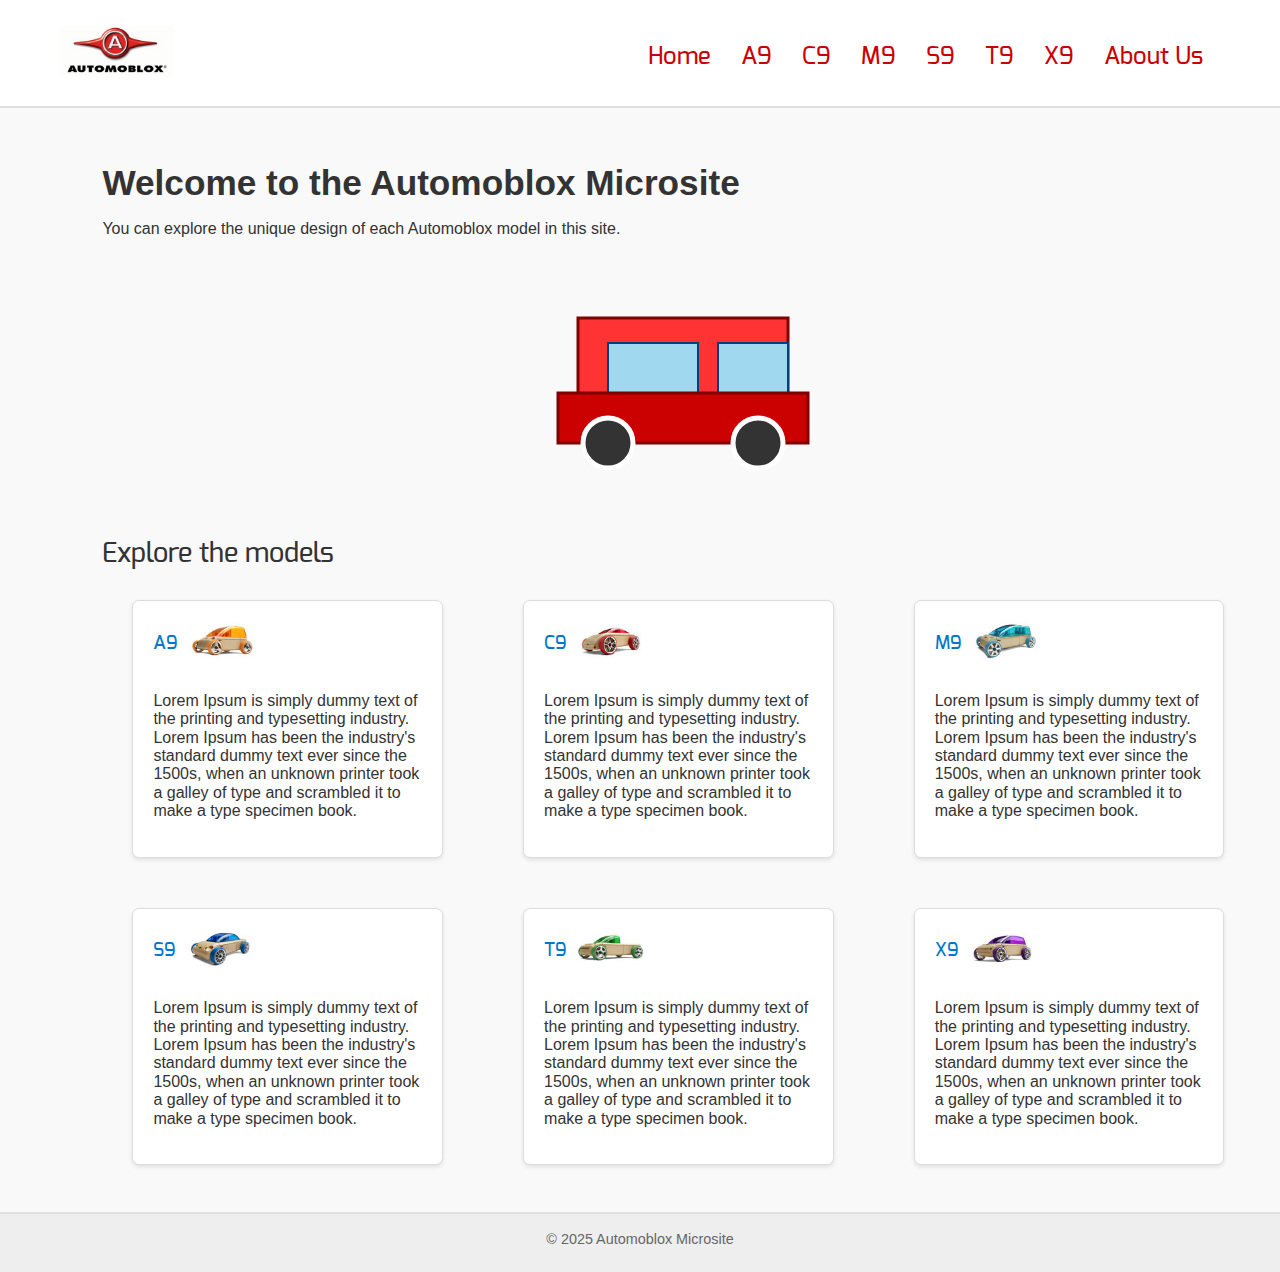
<file: index.html>
<!DOCTYPE html>
<html lang="en">
    <head>
        <meta charset="UTF-8">
        <meta name="viewport" content="width=device-width, initial-scale=1.0">
        <title>Automoblox Microsite - Project 1</title>
        <link href="css/normalize.css" rel="stylesheet" />
        <link href="css/style.css" rel="stylesheet" />
        <link href="https://cdn.jsdelivr.net/npm/bootstrap@5.3.8/dist/css/bootstrap.min.css" rel="stylesheet" integrity="sha384-sRIl4kxILFvY47J16cr9ZwB07vP4J8+LH7qKQnuqkuIAvNWLzeN8tE5YBujZqJLB" crossorigin="anonymous">
    </head>
    <body>
        <header>
            <a href="/"><img src="images/automoblox_logo.jpg" alt="Automoblox Logo"></a>
            <nav>
                <ul>
                    <li>
                        <a href="index.html">Home</a>
                    </li>
                    <li>
                        <a href="cars/a9.html">A9</a>
                    </li>
                    <li>
                        <a href="cars/c9.html">C9</a>
                    </li>
                    <li>
                        <a href="cars/m9.html">M9</a>
                    </li>
                    <li>
                        <a href="cars/s9.html">S9</a>
                    </li>
                    <li>
                        <a href="cars/t9.html">T9</a>
                    </li>
                    <li>
                        <a href="cars/x9.html">X9</a>
                    </li>
                    <li>
                        <a href="about.html">About Us</a>
                    </li>
                </ul>
            </nav>
        </header>
        <main>
            <section>
                <h1>Welcome to the Automoblox Microsite</h1>
                <p>You can explore the unique design of each Automoblox model in this site.</p>
            </section>
            <svg id="car" width="300" height="200" viewBox="0 0 300 150">
                <rect id="car-cabin" x="50" y="5" width="210" height="90" />
                <rect id="car-window" x="190" y="30" width="70" height="70" />
                <rect id="car-window" x="80" y="30" width="90" height="70" />
                <rect id="car-body" x="30" y="80" width="250" height="50" />
                <circle class="wheel" cx="80" cy="130" r="25" />
                <circle class="wheel" cx="230" cy="130" r="25" />
            </svg>
            <section>
                <h3>Explore the models</h3>
                <div class="grid">
                    <section>
                        <a href="cars/a9.html">
                            <div class="model-header">
                                <h4>A9</h4>
                                <img src="images/a9_small.jpg" alt="A9 Model Small Image">
                            </div>
                            <p>Lorem Ipsum is simply dummy text of the printing and typesetting industry. Lorem Ipsum has been the industry's standard dummy text ever since the 1500s, when an unknown printer took a galley of type and scrambled it to make a type specimen book.</p>
                        </a>
                    </section>
                    <section>
                        <a href="cars/c9.html">
                            <div class="model-header">
                                <h4>C9</h4>
                                <img src="images/c9_small.jpg" alt="C9 Model Small Image">
                            </div>
                            <p>Lorem Ipsum is simply dummy text of the printing and typesetting industry. Lorem Ipsum has been the industry's standard dummy text ever since the 1500s, when an unknown printer took a galley of type and scrambled it to make a type specimen book.</p>
                        </a>
                    </section>
                    <section>
                        <a href="cars/m9.html">
                            <div class="model-header">
                                <h4>M9</h4>
                                <img src="images/m9_small.jpg" alt="M9 Model Small Image">
                            </div>
                            <p>Lorem Ipsum is simply dummy text of the printing and typesetting industry. Lorem Ipsum has been the industry's standard dummy text ever since the 1500s, when an unknown printer took a galley of type and scrambled it to make a type specimen book.</p>
                        </a>
                    </section>
                    <section>
                        <a href="cars/s9.html">
                            <div class="model-header">
                                <h4>S9</h4>
                                <img src="images/s9_small.jpg" alt="S9 Model Small Image">
                            </div>
                            <p>Lorem Ipsum is simply dummy text of the printing and typesetting industry. Lorem Ipsum has been the industry's standard dummy text ever since the 1500s, when an unknown printer took a galley of type and scrambled it to make a type specimen book.</p>
                        </a>
                    </section>
                    <section>
                        <a href="cars/t9.html">
                            <div class="model-header">
                                <h4>T9</h4>
                                <img src="images/t9_small.jpg" alt="T9 Model Small Image">
                            </div>
                            <p>Lorem Ipsum is simply dummy text of the printing and typesetting industry. Lorem Ipsum has been the industry's standard dummy text ever since the 1500s, when an unknown printer took a galley of type and scrambled it to make a type specimen book.</p>
                        </a>
                    </section>
                    <section>
                        <a href="cars/x9.html">
                            <div class="model-header">
                                <h4>X9</h4>
                                <img src="images/x9_small.jpg" alt="X9 Model Small Image">
                            </div>
                            <p>Lorem Ipsum is simply dummy text of the printing and typesetting industry. Lorem Ipsum has been the industry's standard dummy text ever since the 1500s, when an unknown printer took a galley of type and scrambled it to make a type specimen book.</p>
                        </a>
                    </section>
                </div><!-- .grid -->
            </section>
        </main>
        <footer>
            <p>&copy; 2025 Automoblox Microsite</p>
        </footer>
        <script src="https://cdn.jsdelivr.net/npm/@popperjs/core@2.11.8/dist/umd/popper.min.js" integrity="sha384-I7E8VVD/ismYTF4hNIPjVp/Zjvgyol6VFvRkX/vR+Vc4jQkC+hVqc2pM8ODewa9r" crossorigin="anonymous"></script>
        <script src="https://cdn.jsdelivr.net/npm/bootstrap@5.3.8/dist/js/bootstrap.min.js" integrity="sha384-G/EV+4j2dNv+tEPo3++6LCgdCROaejBqfUeNjuKAiuXbjrxilcCdDz6ZAVfHWe1Y" crossorigin="anonymous"></script>
    </body>
</html>
</file>
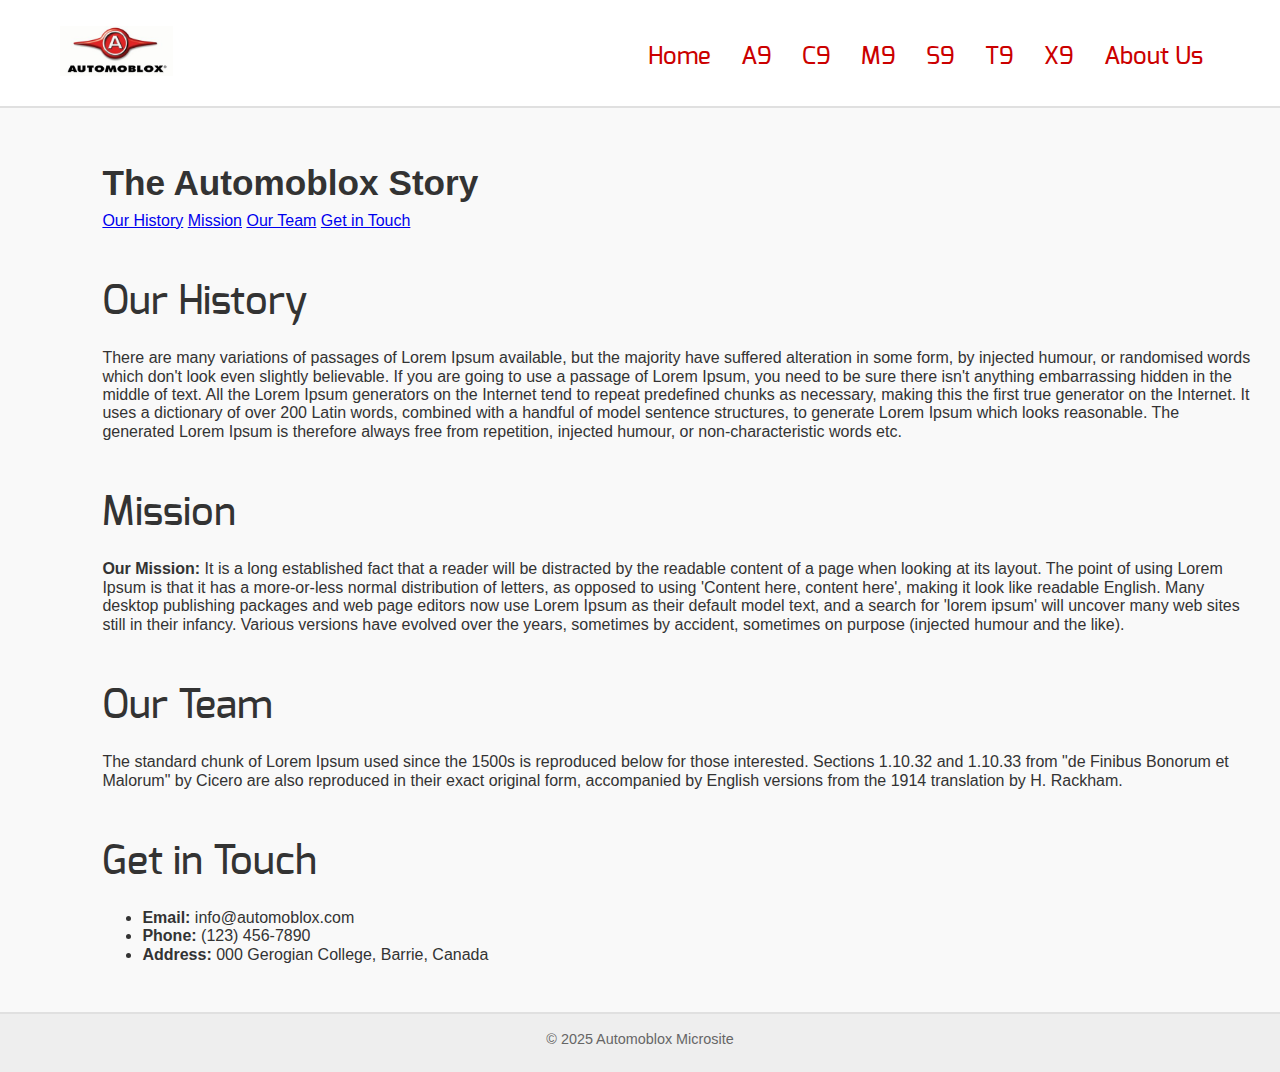
<file: about.html>
<!DOCTYPE html>
<html lang="en">
    <head>
        <meta charset="UTF-8">
        <meta name="viewport" content="width=device-width, initial-scale=1.0">
        <title>About Us - Project 1</title>
        <link href="../css/normalize.css" rel="stylesheet" />
        <link href="../css/style.css" rel="stylesheet" />
        <link href="https://cdn.jsdelivr.net/npm/bootstrap@5.3.8/dist/css/bootstrap.min.css" rel="stylesheet" integrity="sha384-sRIl4kxILFvY47J16cr9ZwB07vP4J8+LH7qKQnuqkuIAvNWLzeN8tE5YBujZqJLB" crossorigin="anonymous">
    </head>
    <body data-bs-spy="scroll" data-bs-target="#scrollspy-nav">
        <header>
            <a href="/"><img src="/images/automoblox_logo.jpg" alt="Automoblox Logo"></a>
            <nav>
                <ul>
                    <li>
                        <a href="index.html">Home</a>
                    </li>
                    <li>
                        <a href="/cars/a9.html">A9</a>
                    </li>
                    <li>
                        <a href="/cars/c9.html">C9</a>
                    </li>
                    <li>
                        <a href="/cars/m9.html">M9</a>
                    </li>
                    <li>
                        <a href="/cars/s9.html">S9</a>
                    </li>
                    <li>
                        <a href="/cars/t9.html">T9</a>
                    </li>
                    <li>
                        <a href="/cars/x9.html">X9</a>
                    </li>
                    <li>
                        <a href="about.html">About Us</a>
                    </li>
                </ul>
            </nav>
        </header>
        <main class="container">
            <h1>The Automoblox Story</h1>
            <div class="row">
                <nav id="scrollspy-nav" class="col-3">
                    <a href="#history">Our History</a>
                    <a href="#mission">Mission</a>
                    <a href="#team">Our Team</a>
                    <a href="#contact">Get in Touch</a>
                </nav>
            </div>
            <div class="col-9">
                <section id="history">
                    <h2>Our History</h2>
                    <p>There are many variations of passages of Lorem Ipsum available, but the majority have suffered alteration in some form, by injected humour, or randomised words which don't look even slightly believable. If you are going to use a passage of Lorem Ipsum, you need to be sure there isn't anything embarrassing hidden in the middle of text. All the Lorem Ipsum generators on the Internet tend to repeat predefined chunks as necessary, making this the first true generator on the Internet. It uses a dictionary of over 200 Latin words, combined with a handful of model sentence structures, to generate Lorem Ipsum which looks reasonable. The generated Lorem Ipsum is therefore always free from repetition, injected humour, or non-characteristic words etc.</p>
                </section>
                <section id="mission">
                    <h2>Mission</h2>
                    <p><strong>Our Mission:</strong> It is a long established fact that a reader will be distracted by the readable content of a page when looking at its layout. The point of using Lorem Ipsum is that it has a more-or-less normal distribution of letters, as opposed to using 'Content here, content here', making it look like readable English. Many desktop publishing packages and web page editors now use Lorem Ipsum as their default model text, and a search for 'lorem ipsum' will uncover many web sites still in their infancy. Various versions have evolved over the years, sometimes by accident, sometimes on purpose (injected humour and the like).</p>
                </section>
                <section id="team">
                    <h2>Our Team</h2>
                    <p>The standard chunk of Lorem Ipsum used since the 1500s is reproduced below for those interested. Sections 1.10.32 and 1.10.33 from "de Finibus Bonorum et Malorum" by Cicero are also reproduced in their exact original form, accompanied by English versions from the 1914 translation by H. Rackham.</p>
                </section>
                <section id="contact">
                    <h2>Get in Touch</h2>
                    <ul class="contact-info">
                        <li><strong>Email:</strong> info@automoblox.com</li>
                        <li><strong>Phone:</strong> (123) 456-7890</li>
                        <li><strong>Address:</strong> 000 Gerogian College, Barrie, Canada</li>
                    </ul>
                </section>
            </div>
        </main>
        <footer>
            <p>&copy; 2025 Automoblox Microsite</p>
        </footer>
        <script src="https://cdn.jsdelivr.net/npm/@popperjs/core@2.11.8/dist/umd/popper.min.js" integrity="sha384-I7E8VVD/ismYTF4hNIPjVp/Zjvgyol6VFvRkX/vR+Vc4jQkC+hVqc2pM8ODewa9r" crossorigin="anonymous"></script>
        <script src="https://cdn.jsdelivr.net/npm/bootstrap@5.3.8/dist/js/bootstrap.min.js" integrity="sha384-G/EV+4j2dNv+tEPo3++6LCgdCROaejBqfUeNjuKAiuXbjrxilcCdDz6ZAVfHWe1Y" crossorigin="anonymous"></script>
    </body>
</html>
</file>
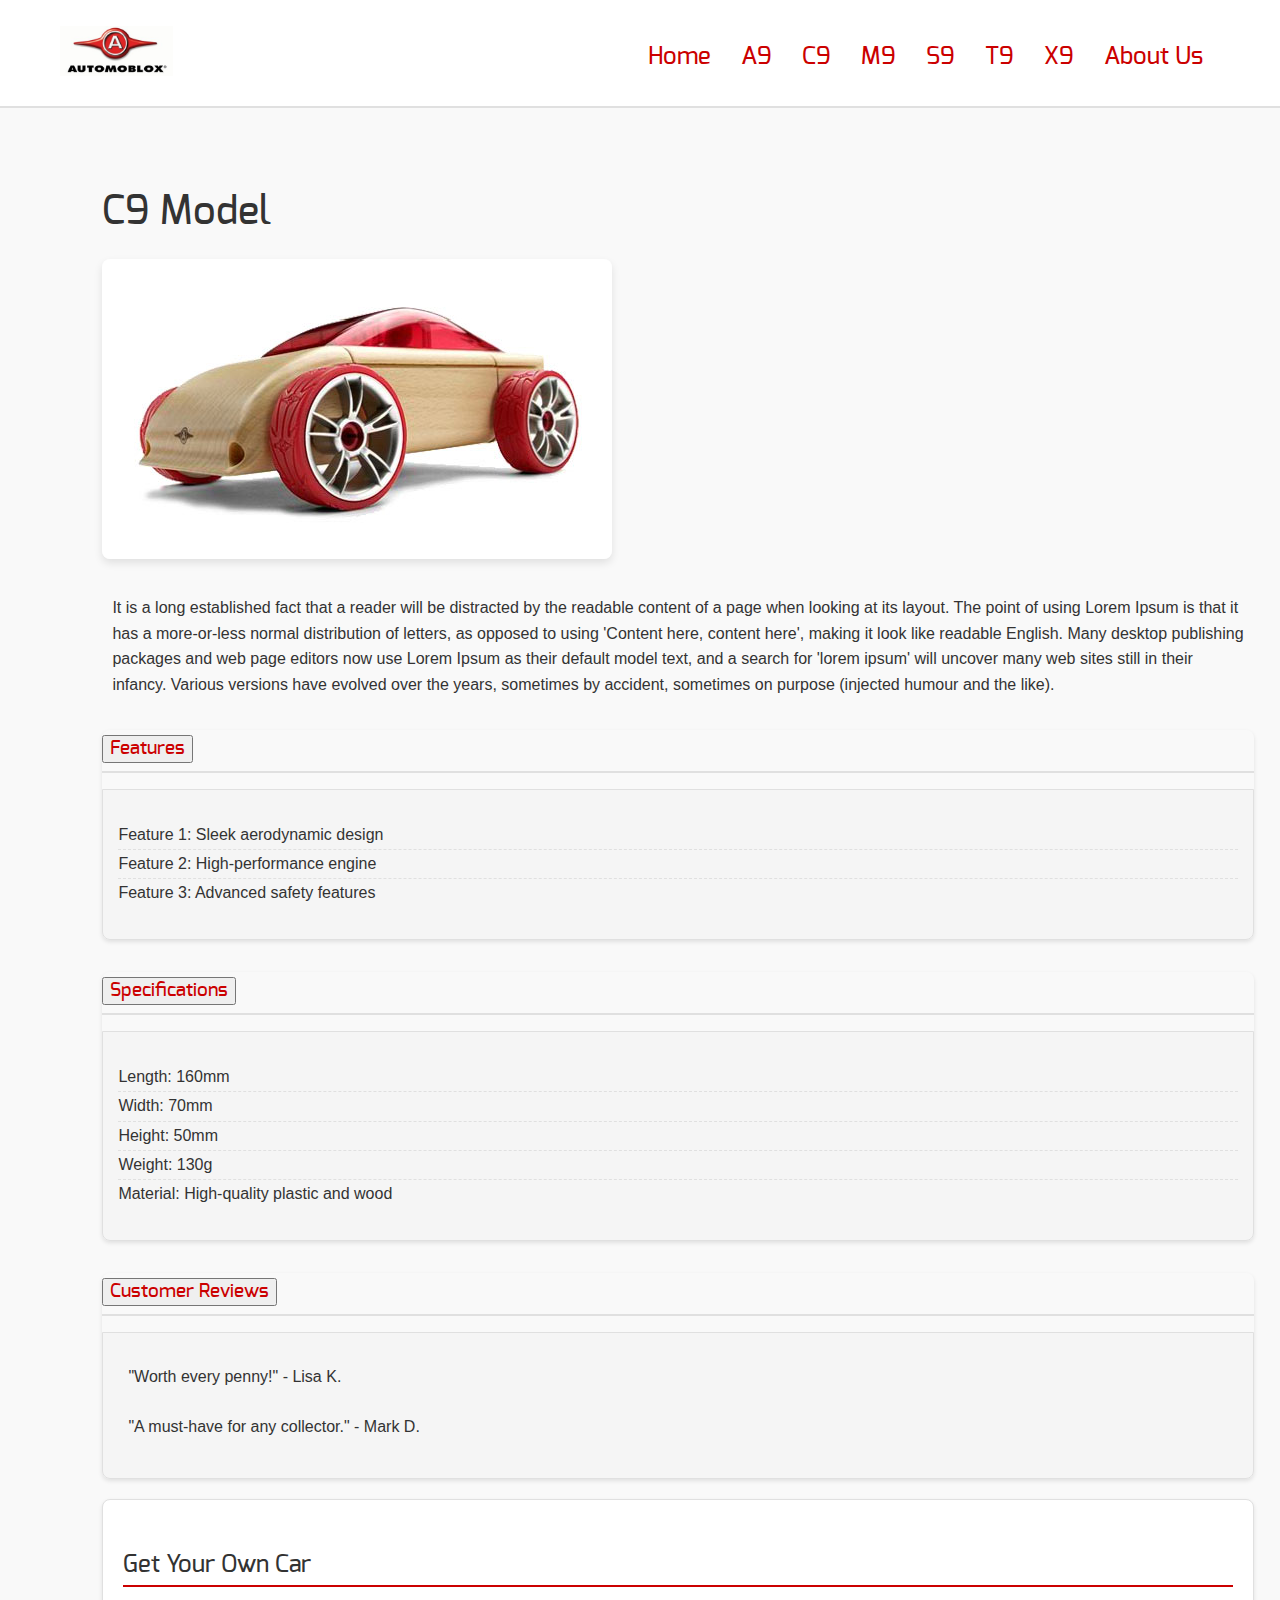
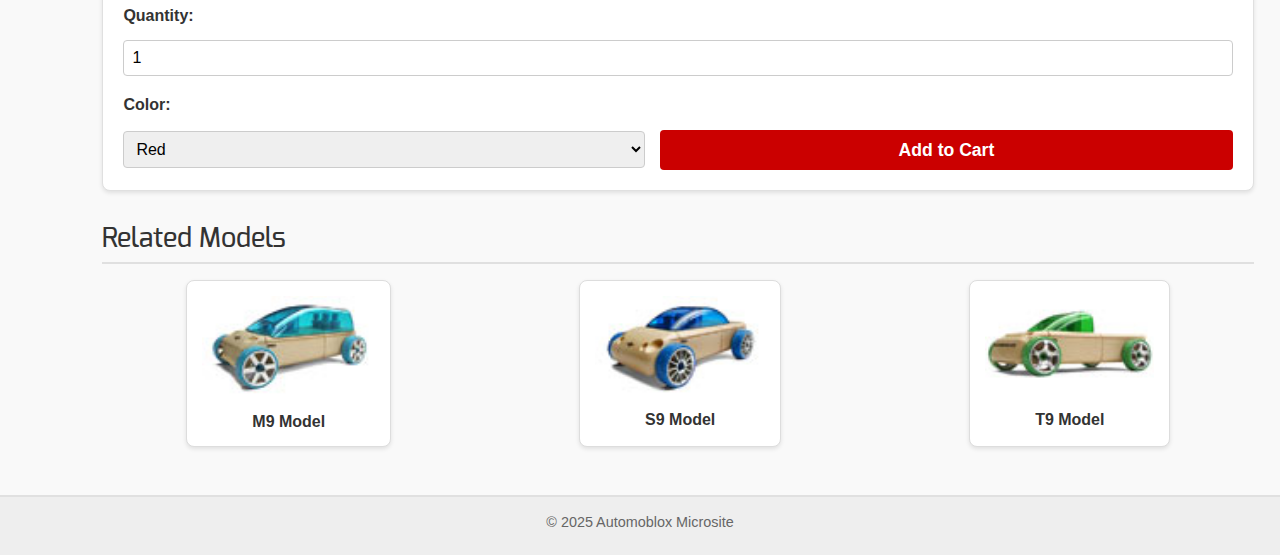
<file: cars/c9.html>
<!DOCTYPE html>
<html lang="en">
<head>
    <meta charset="UTF-8">
    <meta name="viewport" content="width=device-width, initial-scale=1.0">
    <title>Automoblox Microsite - Project 1</title>
    <link href="../css/normalize.css" rel="stylesheet" />
    <link href="../css/style.css" rel="stylesheet" />
    <link href="https://cdn.jsdelivr.net/npm/bootstrap@5.3.8/dist/css/bootstrap.min.css" rel="stylesheet" integrity="sha384-sRIl4kxILFvY47J16cr9ZwB07vP4J8+LH7qKQnuqkuIAvNWLzeN8tE5YBujZqJLB" crossorigin="anonymous">
</head>
<body>
    <header>
        <a href="/"><img src="/images/automoblox_logo.jpg" alt="Automoblox Logo"></a>
        <nav>
            <ul>
                <li>
                    <a href="../index.html">Home</a>
                </li>
                <li>
                    <a href="/cars/a9.html">A9</a>
                </li>
                <li>
                    <a href="/cars/c9.html">C9</a>
                </li>
                <li>
                    <a href="/cars/m9.html">M9</a>
                </li>
                <li>
                    <a href="/cars/s9.html">S9</a>
                </li>
                <li>
                    <a href="/cars/t9.html">T9</a>
                </li>
                <li>
                    <a href="/cars/x9.html">X9</a>
                </li>
                <li>
                    <a href="../about.html">About Us</a>
                </li>
            </ul>
        </nav>
    </header>
    <main class="container">
        <article class="row">
            <h2>C9 Model</h2>
            <section class="col-lg-7 col-md-12">
                <img src="../images/c9_large.jpg" alt="C9 Model Large Image">
                <p>It is a long established fact that a reader will be distracted by the readable content of a page when looking at its layout. The point of using Lorem Ipsum is that it has a more-or-less normal distribution of letters, as opposed to using 'Content here, content here', making it look like readable English. Many desktop publishing packages and web page editors now use Lorem Ipsum as their default model text, and a search for 'lorem ipsum' will uncover many web sites still in their infancy. Various versions have evolved over the years, sometimes by accident, sometimes on purpose (injected humour and the like).</p>
            </section>
            <div class="accordion col-lg-5 col-md-12" id="accordion">
                <section class="accordion-item">
                    <h3 class="accordion-header">
                        <button class="accordion-button" type="button" data-bs-toggle="collapse" data-bs-target="#collapse1">
                            Features
                        </button>
                    </h3>
                    <div id="collapse1" class="accordion-collapse collapse" data-bs-parent="#accordion">
                        <ul>
                            <li>Feature 1: Sleek aerodynamic design</li>
                            <li>Feature 2: High-performance engine</li>
                            <li>Feature 3: Advanced safety features</li>
                        </ul>
                    </div>
                </section>
                <section class="accordion-item">
                    <h3 class="accordion-header">
                        <button class="accordion-button" type="button" data-bs-toggle="collapse" data-bs-target="#collapse2">
                            Specifications
                        </button>
                    </h3>
                    <div id="collapse2" class="accordion-collapse collapse" data-bs-parent="#accordion">
                        <ul>
                            <li>Length: 160mm</li>
                            <li>Width: 70mm</li>
                            <li>Height: 50mm</li>
                            <li>Weight: 130g</li>
                            <li>Material: High-quality plastic and wood</li>
                        </ul>
                    </div>
                </section>
                <section class="accordion-item">
                    <h3 class="accordion-header">
                        <button class="accordion-button" type="button" data-bs-toggle="collapse" data-bs-target="#collapse3">
                            Customer Reviews
                        </button>
                    </h3>
                    <div id="collapse3" class="accordion-collapse collapse" data-bs-parent="#accordion">
                        <p>"Worth every penny!" - Lisa K.</p>
                        <p>"A must-have for any collector." - Mark D.</p>
                    </div>
                </section>
                <section id="form">
                    <h4>Get Your Own Car</h4>
                    <form>
                        <label for="quantity">Quantity:</label>
                        <input type="number" id="quantity" name="quantity" min="1" max="10" value="1">
                        <label for="color">Color:</label>
                        <select id="color" name="color">
                            <option value="red">Red</option>
                            <option value="blue">Blue</option>
                            <option value="green">Green</option>
                        </select>
                        <button type="submit">Add to Cart</button>
                    </form>
                </section>
            </div>
            <section class="col-12">
                <h3>Related Models</h3>
                <ul>
                    <li><a href="m9.html"><img src="../images/m9_small.jpg" alt="M9 Model Small Image">M9 Model</a></li>
                    <li><a href="s9.html"><img src="../images/s9_small.jpg" alt="S9 Model Small Image">S9 Model</a></li>
                    <li><a href="t9.html"><img src="../images/t9_small.jpg" alt="T9 Model Small Image">T9 Model</a></li>
                </ul>
            </section>
        </article>
    </main>
    <footer>
        <p>&copy; 2025 Automoblox Microsite</p>
    </footer>
    <script src="https://cdn.jsdelivr.net/npm/@popperjs/core@2.11.8/dist/umd/popper.min.js" integrity="sha384-I7E8VVD/ismYTF4hNIPjVp/Zjvgyol6VFvRkX/vR+Vc4jQkC+hVqc2pM8ODewa9r" crossorigin="anonymous"></script>
    <script src="https://cdn.jsdelivr.net/npm/bootstrap@5.3.8/dist/js/bootstrap.min.js" integrity="sha384-G/EV+4j2dNv+tEPo3++6LCgdCROaejBqfUeNjuKAiuXbjrxilcCdDz6ZAVfHWe1Y" crossorigin="anonymous"></script>
</body>
</html>
</file>
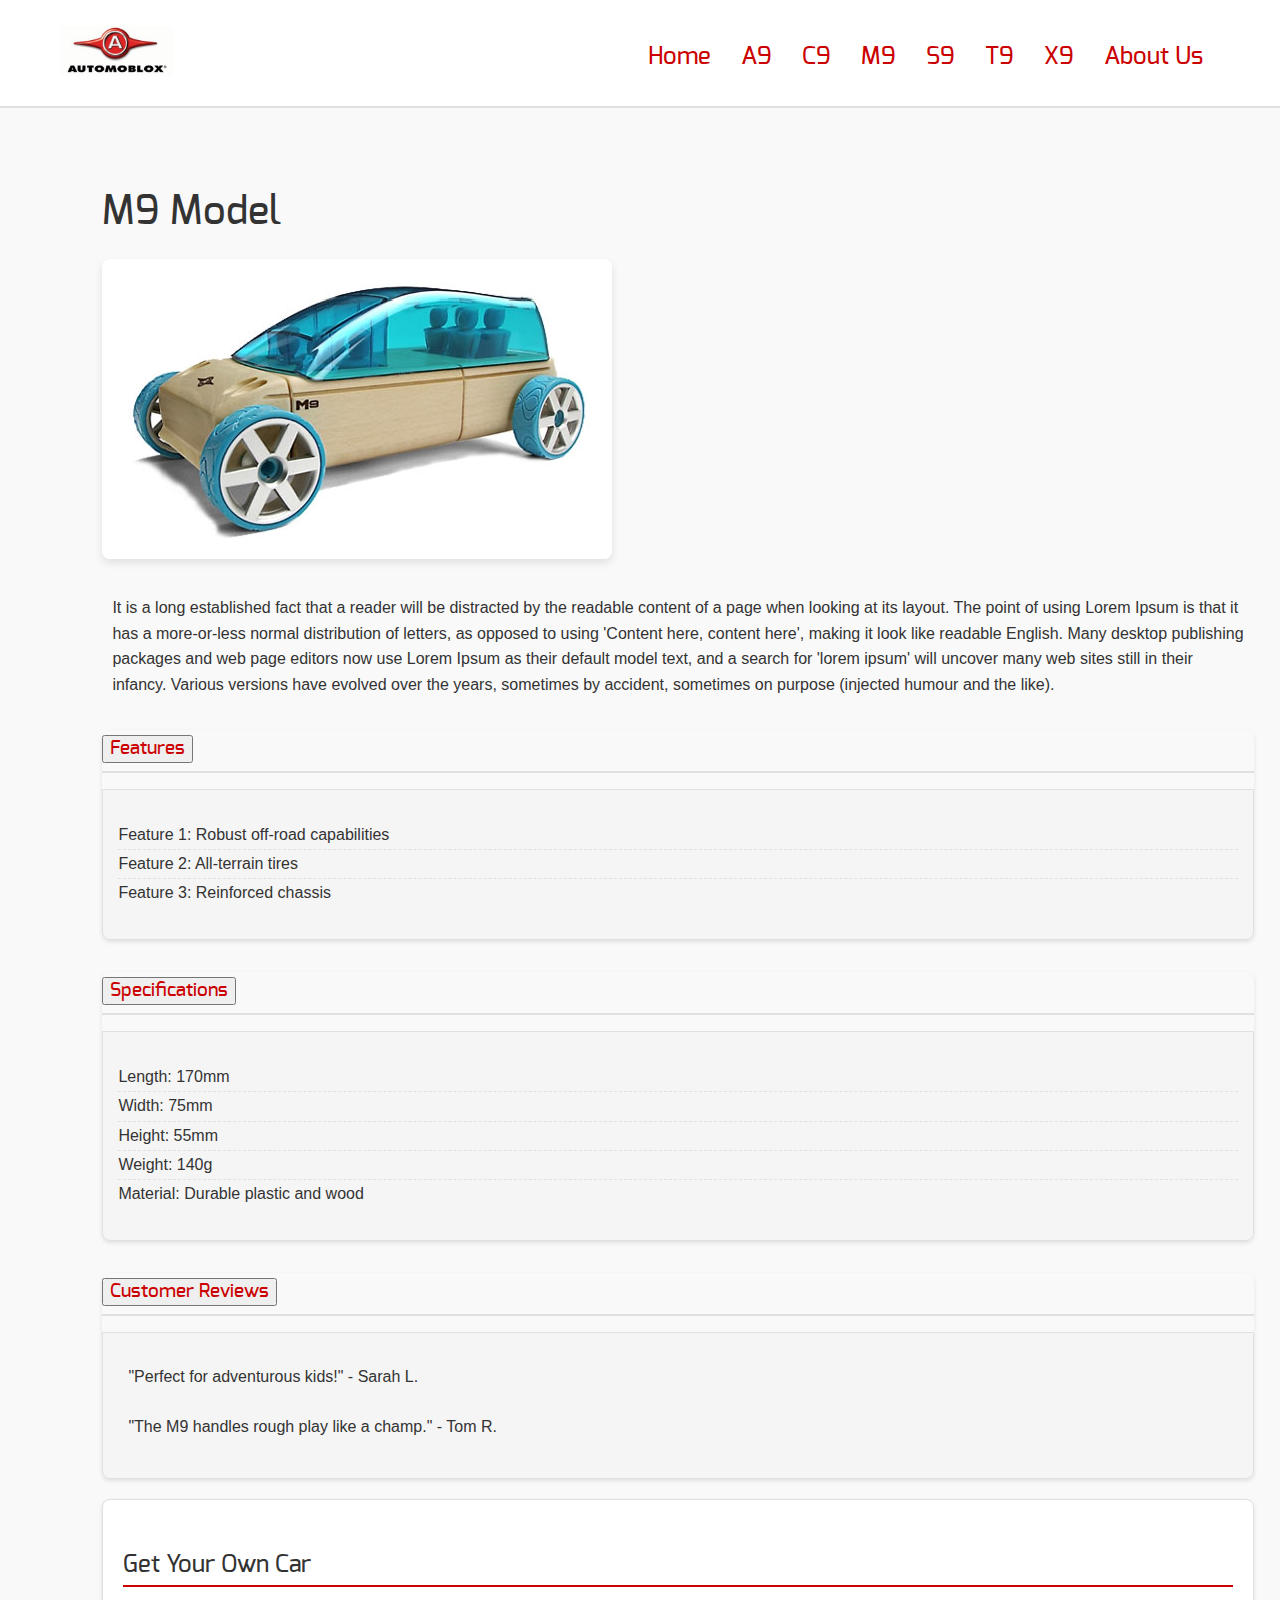
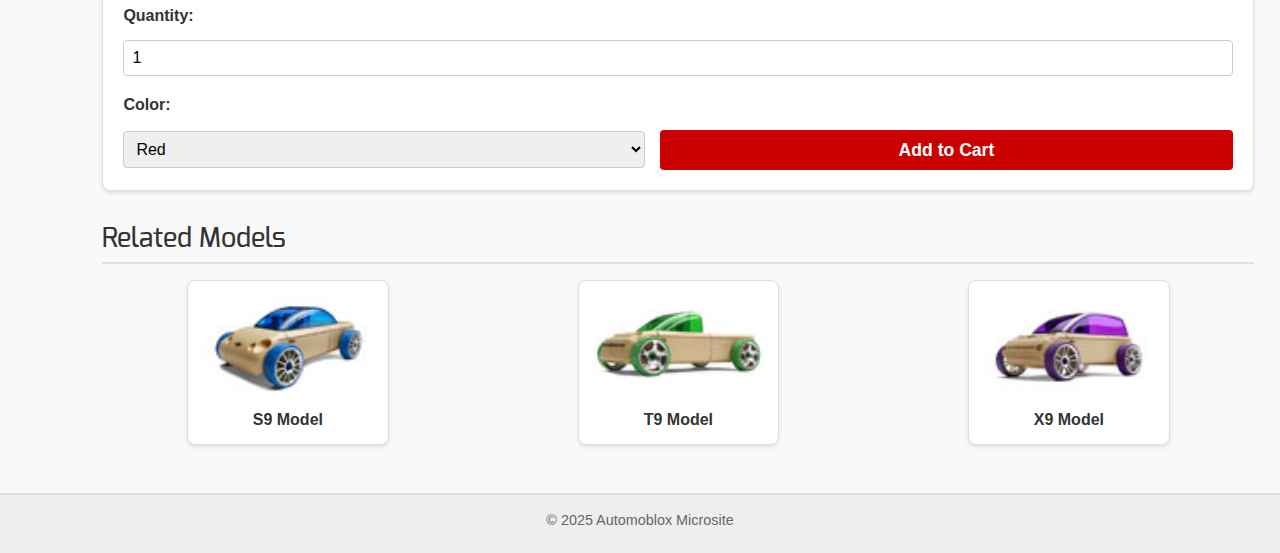
<file: cars/m9.html>
<!DOCTYPE html>
<html lang="en">
<head>
    <meta charset="UTF-8">
    <meta name="viewport" content="width=device-width, initial-scale=1.0">
    <title>Automoblox Microsite - Project 1</title>
    <link href="../css/normalize.css" rel="stylesheet" />
    <link href="../css/style.css" rel="stylesheet" />
    <link href="https://cdn.jsdelivr.net/npm/bootstrap@5.3.8/dist/css/bootstrap.min.css" rel="stylesheet" integrity="sha384-sRIl4kxILFvY47J16cr9ZwB07vP4J8+LH7qKQnuqkuIAvNWLzeN8tE5YBujZqJLB" crossorigin="anonymous">
</head>
<body>
    <header>
        <a href="/"><img src="/images/automoblox_logo.jpg" alt="Automoblox Logo"></a>
        <nav>
            <ul>
                <li>
                    <a href="../index.html">Home</a>
                </li>
                <li>
                    <a href="/cars/a9.html">A9</a>
                </li>
                <li>
                    <a href="/cars/c9.html">C9</a>
                </li>
                <li>
                    <a href="/cars/m9.html">M9</a>
                </li>
                <li>
                    <a href="/cars/s9.html">S9</a>
                </li>
                <li>
                    <a href="/cars/t9.html">T9</a>
                </li>
                <li>
                    <a href="/cars/x9.html">X9</a>
                </li>
                <li>
                    <a href="../about.html">About Us</a>
                </li>
            </ul>
        </nav>
    </header>
    <main class="container">
        <article class="row">
            <h2>M9 Model</h2>
            <section class="col-lg-7 col-md-12">
                <img src="../images/m9_large.jpg" alt="M9 Model Large Image">
                <p>It is a long established fact that a reader will be distracted by the readable content of a page when looking at its layout. The point of using Lorem Ipsum is that it has a more-or-less normal distribution of letters, as opposed to using 'Content here, content here', making it look like readable English. Many desktop publishing packages and web page editors now use Lorem Ipsum as their default model text, and a search for 'lorem ipsum' will uncover many web sites still in their infancy. Various versions have evolved over the years, sometimes by accident, sometimes on purpose (injected humour and the like).</p>
            </section>
            <div class="accordion col-lg-5 col-md-12" id="accordion">
                <section class="accordion-item">
                    <h3 class="accordion-header">
                        <button class="accordion-button" type="button" data-bs-toggle="collapse" data-bs-target="#collapse1">
                            Features
                        </button>
                    </h3>
                    <div id="collapse1" class="accordion-collapse collapse" data-bs-parent="#accordion">
                        <ul>
                            <li>Feature 1: Robust off-road capabilities</li>
                            <li>Feature 2: All-terrain tires</li>
                            <li>Feature 3: Reinforced chassis</li>
                        </ul>
                    </div>
                </section>
                <section class="accordion-item">
                    <h3 class="accordion-header">
                        <button class="accordion-button" type="button" data-bs-toggle="collapse" data-bs-target="#collapse2">
                            Specifications
                        </button>
                    </h3>
                    <div id="collapse2" class="accordion-collapse collapse" data-bs-parent="#accordion">
                        <ul>
                            <li>Length: 170mm</li>
                            <li>Width: 75mm</li>
                            <li>Height: 55mm</li>
                            <li>Weight: 140g</li>
                            <li>Material: Durable plastic and wood</li>
                        </ul>
                    </div>
                </section>
                <section class="accordion-item">
                    <h3 class="accordion-header">
                        <button class="accordion-button" type="button" data-bs-toggle="collapse" data-bs-target="#collapse3">
                            Customer Reviews
                        </button>
                    </h3>
                    <div id="collapse3" class="accordion-collapse collapse" data-bs-parent="#accordion">
                        <p>"Perfect for adventurous kids!" - Sarah L.</p>
                        <p>"The M9 handles rough play like a champ." - Tom R.</p>
                    </div>
                </section>
                <section id="form">
                    <h4>Get Your Own Car</h4>
                    <form>
                        <label for="quantity">Quantity:</label>
                        <input type="number" id="quantity" name="quantity" min="1" max="10" value="1">
                        <label for="color">Color:</label>
                        <select id="color" name="color">
                            <option value="red">Red</option>
                            <option value="blue">Blue</option>
                            <option value="green">Green</option>
                        </select>
                        <button type="submit">Add to Cart</button>
                    </form>
                </section>
            </div>
            <section class="col-12">
                <h3>Related Models</h3>
                <ul>
                    <li><a href="s9.html"><img src="../images/s9_small.jpg" alt="S9 Model Small Image">S9 Model</a></li>
                    <li><a href="t9.html"><img src="../images/t9_small.jpg" alt="T9 Model Small Image">T9 Model</a></li>
                    <li><a href="x9.html"><img src="../images/x9_small.jpg" alt="X9 Model Small Image">X9 Model</a></li>
                </ul>
            </section>
        </article>
    </main>
    <footer>
        <p>&copy; 2025 Automoblox Microsite</p>
    </footer>
    <script src="https://cdn.jsdelivr.net/npm/@popperjs/core@2.11.8/dist/umd/popper.min.js" integrity="sha384-I7E8VVD/ismYTF4hNIPjVp/Zjvgyol6VFvRkX/vR+Vc4jQkC+hVqc2pM8ODewa9r" crossorigin="anonymous"></script>
    <script src="https://cdn.jsdelivr.net/npm/bootstrap@5.3.8/dist/js/bootstrap.min.js" integrity="sha384-G/EV+4j2dNv+tEPo3++6LCgdCROaejBqfUeNjuKAiuXbjrxilcCdDz6ZAVfHWe1Y" crossorigin="anonymous"></script>
</body>
</html>
</file>
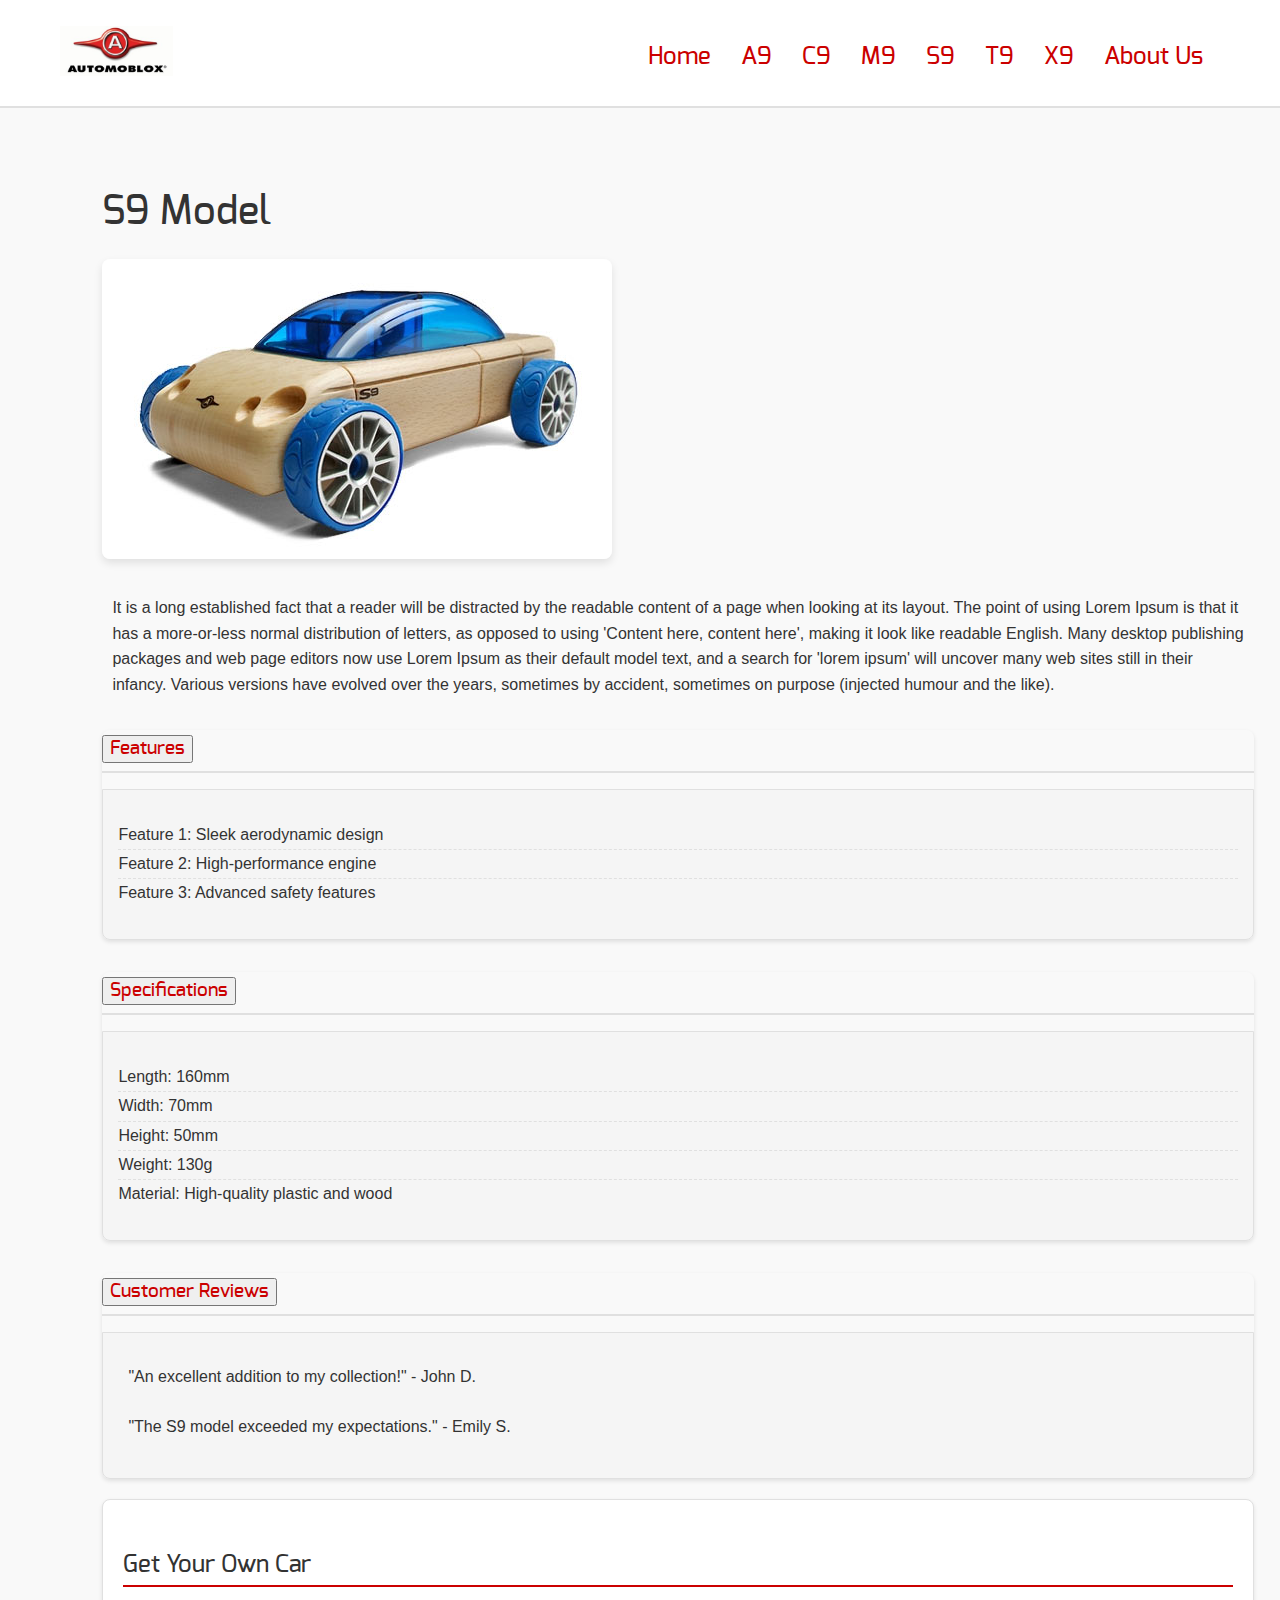
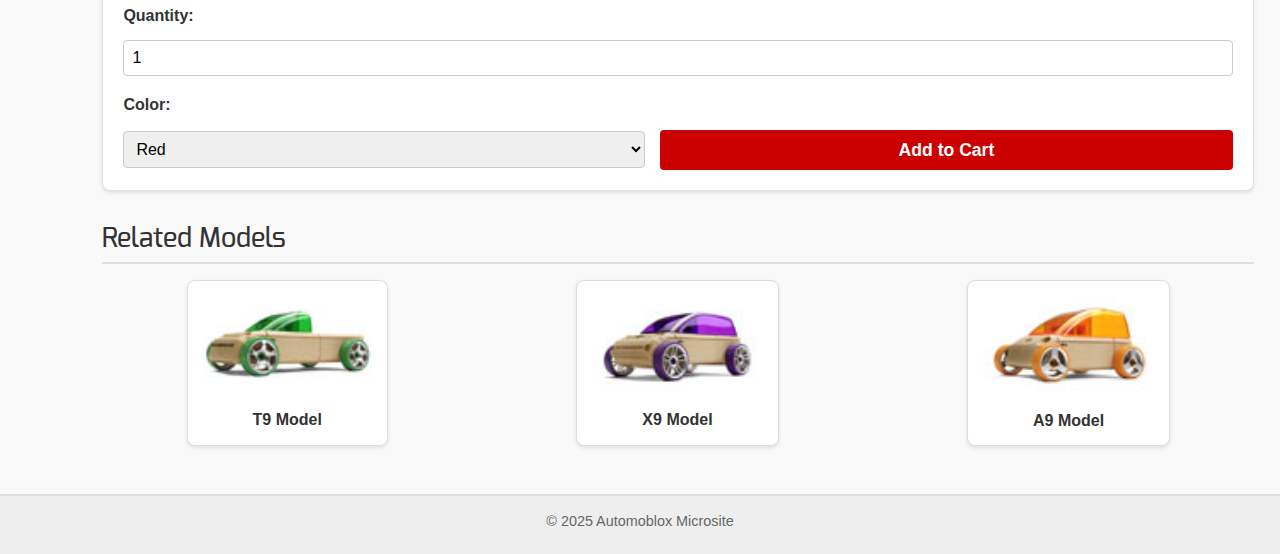
<file: cars/s9.html>
<!DOCTYPE html>
<html lang="en">
<head>
    <meta charset="UTF-8">
    <meta name="viewport" content="width=device-width, initial-scale=1.0">
    <title>Automoblox Microsite - Project 1</title>
    <link href="../css/normalize.css" rel="stylesheet" />
    <link href="../css/style.css" rel="stylesheet" />
    <link href="https://cdn.jsdelivr.net/npm/bootstrap@5.3.8/dist/css/bootstrap.min.css" rel="stylesheet" integrity="sha384-sRIl4kxILFvY47J16cr9ZwB07vP4J8+LH7qKQnuqkuIAvNWLzeN8tE5YBujZqJLB" crossorigin="anonymous">
</head>
<body>
    <header>
        <a href="/"><img src="/images/automoblox_logo.jpg" alt="Automoblox Logo"></a>
        <nav>
            <ul>
                <li>
                    <a href="../index.html">Home</a>
                </li>
                <li>
                    <a href="/cars/a9.html">A9</a>
                </li>
                <li>
                    <a href="/cars/c9.html">C9</a>
                </li>
                <li>
                    <a href="/cars/m9.html">M9</a>
                </li>
                <li>
                    <a href="/cars/s9.html">S9</a>
                </li>
                <li>
                    <a href="/cars/t9.html">T9</a>
                </li>
                <li>
                    <a href="/cars/x9.html">X9</a>
                </li>
                <li>
                    <a href="../about.html">About Us</a>
                </li>
            </ul>
        </nav>
    </header>
    <main class="container">
        <article class="row">
            <h2>S9 Model</h2>
            <section class="col-lg-7 col-md-12">
                <img src="../images/s9_large.jpg" alt="S9 Model Large Image">
                <p>It is a long established fact that a reader will be distracted by the readable content of a page when looking at its layout. The point of using Lorem Ipsum is that it has a more-or-less normal distribution of letters, as opposed to using 'Content here, content here', making it look like readable English. Many desktop publishing packages and web page editors now use Lorem Ipsum as their default model text, and a search for 'lorem ipsum' will uncover many web sites still in their infancy. Various versions have evolved over the years, sometimes by accident, sometimes on purpose (injected humour and the like).</p>
            </section>
            <div class="accordion col-lg-5 col-md-12" id="accordion">
                <section class="accordion-item">
                    <h3 class="accordion-header">
                        <button class="accordion-button" type="button" data-bs-toggle="collapse" data-bs-target="#collapse1">
                            Features
                        </button>
                    </h3>
                    <div id="collapse1" class="accordion-collapse collapse" data-bs-parent="#accordion">
                        <ul>
                            <li>Feature 1: Sleek aerodynamic design</li>
                            <li>Feature 2: High-performance engine</li>
                            <li>Feature 3: Advanced safety features</li>
                        </ul>
                    </div>
                </section>
                <section class="accordion-item">
                    <h3 class="accordion-header">
                        <button class="accordion-button" type="button" data-bs-toggle="collapse" data-bs-target="#collapse2">
                            Specifications
                        </button>
                    </h3>
                    <div id="collapse2" class="accordion-collapse collapse" data-bs-parent="#accordion">
                        <ul>
                            <li>Length: 160mm</li>
                            <li>Width: 70mm</li>
                            <li>Height: 50mm</li>
                            <li>Weight: 130g</li>
                            <li>Material: High-quality plastic and wood</li>
                        </ul>
                    </div>
                </section>
                <section class="accordion-item">
                    <h3 class="accordion-header">
                        <button class="accordion-button" type="button" data-bs-toggle="collapse" data-bs-target="#collapse3">
                            Customer Reviews
                        </button>
                    </h3>
                    <div id="collapse3" class="accordion-collapse collapse" data-bs-parent="#accordion">
                        <p>"An excellent addition to my collection!" - John D.</p>
                        <p>"The S9 model exceeded my expectations." - Emily S.</p>
                    </div>
                </section>
                <section id="form">
                    <h4>Get Your Own Car</h4>
                    <form>
                        <label for="quantity">Quantity:</label>
                        <input type="number" id="quantity" name="quantity" min="1" max="10" value="1">
                        <label for="color">Color:</label>
                        <select id="color" name="color">
                            <option value="red">Red</option>
                            <option value="blue">Blue</option>
                            <option value="green">Green</option>
                        </select>
                        <button type="submit">Add to Cart</button>
                    </form>
                </section>
            </div>
            <section class="col-12">
                <h3>Related Models</h3>
                <ul>
                    <li><a href="t9.html"><img src="../images/t9_small.jpg" alt="T9 Model Small Image">T9 Model</a></li>
                    <li><a href="x9.html"><img src="../images/x9_small.jpg" alt="X9 Model Small Image">X9 Model</a></li>
                    <li><a href="a9.html"><img src="../images/a9_small.jpg" alt="A9 Model Small Image">A9 Model</a></li>
                </ul>
            </section>
        </article>
    </main>
    <footer>
        <p>&copy; 2025 Automoblox Microsite</p>
    </footer>
    <script src="https://cdn.jsdelivr.net/npm/@popperjs/core@2.11.8/dist/umd/popper.min.js" integrity="sha384-I7E8VVD/ismYTF4hNIPjVp/Zjvgyol6VFvRkX/vR+Vc4jQkC+hVqc2pM8ODewa9r" crossorigin="anonymous"></script>
    <script src="https://cdn.jsdelivr.net/npm/bootstrap@5.3.8/dist/js/bootstrap.min.js" integrity="sha384-G/EV+4j2dNv+tEPo3++6LCgdCROaejBqfUeNjuKAiuXbjrxilcCdDz6ZAVfHWe1Y" crossorigin="anonymous"></script>
</body>
</html>
</file>
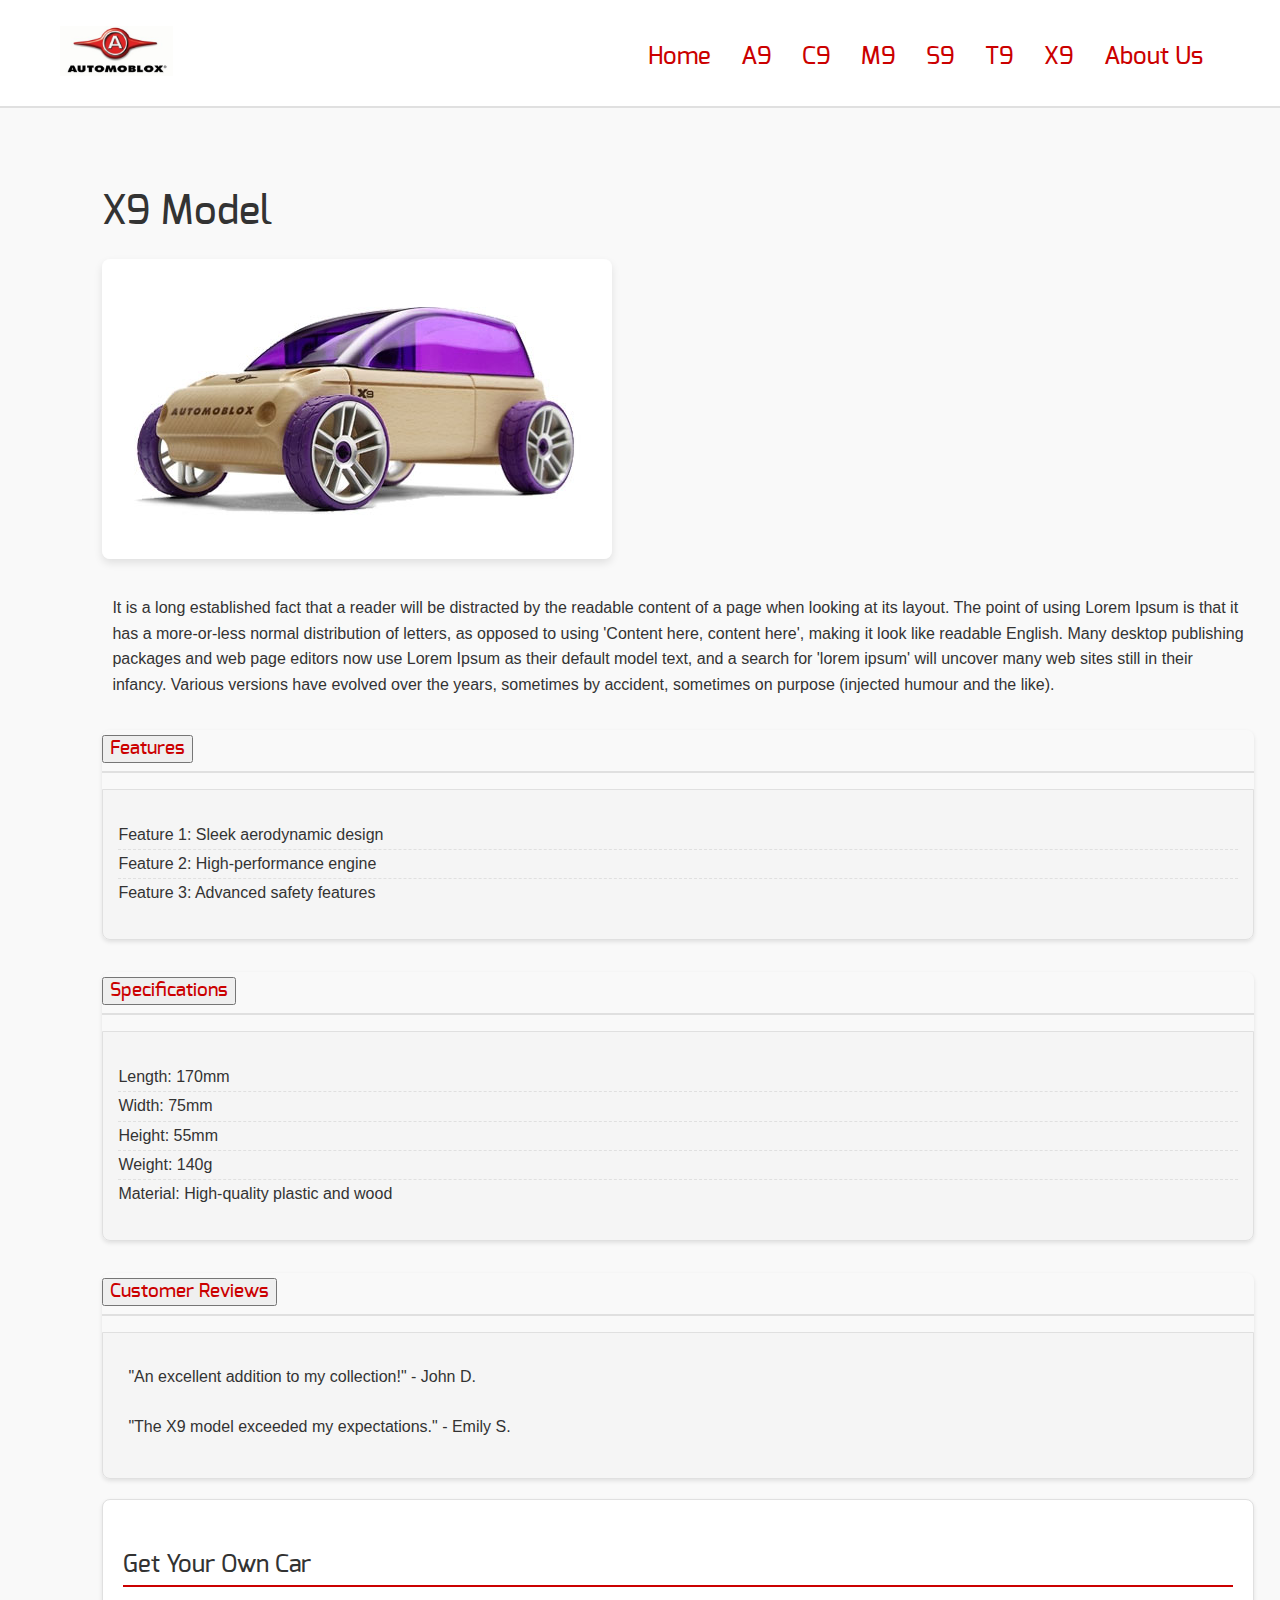
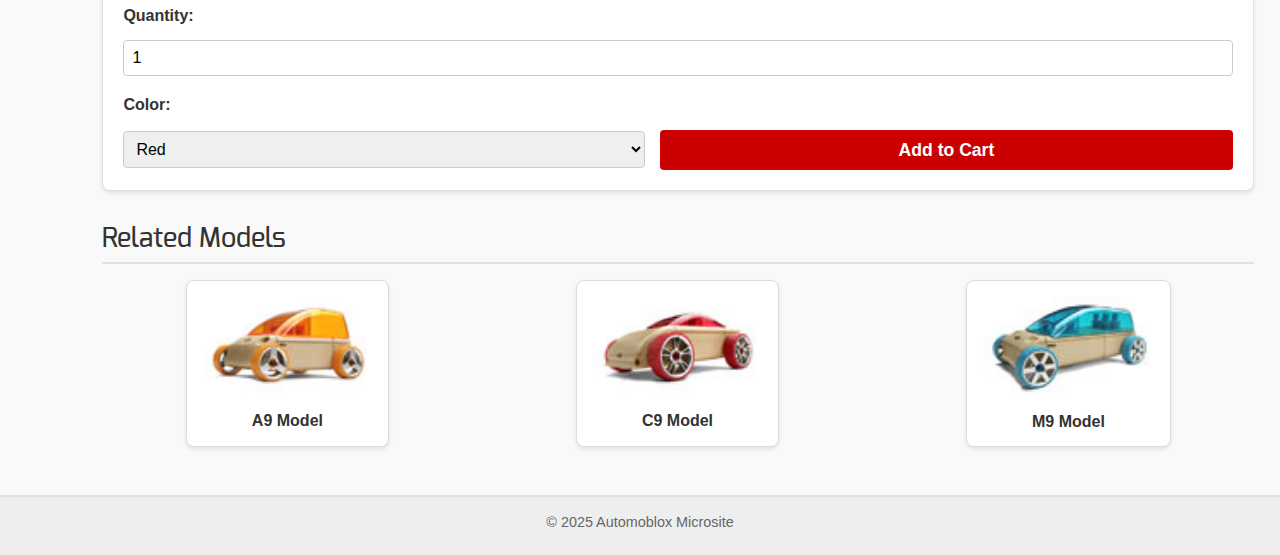
<file: cars/x9.html>
<!DOCTYPE html>
<html lang="en">
<head>
    <meta charset="UTF-8">
    <meta name="viewport" content="width=device-width, initial-scale=1.0">
    <title>Automoblox Microsite - Project 1</title>
    <link href="../css/normalize.css" rel="stylesheet" />
    <link href="../css/style.css" rel="stylesheet" />
    <link href="https://cdn.jsdelivr.net/npm/bootstrap@5.3.8/dist/css/bootstrap.min.css" rel="stylesheet" integrity="sha384-sRIl4kxILFvY47J16cr9ZwB07vP4J8+LH7qKQnuqkuIAvNWLzeN8tE5YBujZqJLB" crossorigin="anonymous">
</head>
<body>
    <header>
        <a href="/"><img src="/images/automoblox_logo.jpg" alt="Automoblox Logo"></a>
        <nav>
            <ul>
                <li>
                    <a href="../index.html">Home</a>
                </li>
                <li>
                    <a href="/cars/a9.html">A9</a>
                </li>
                <li>
                    <a href="/cars/c9.html">C9</a>
                </li>
                <li>
                    <a href="/cars/m9.html">M9</a>
                </li>
                <li>
                    <a href="/cars/s9.html">S9</a>
                </li>
                <li>
                    <a href="/cars/t9.html">T9</a>
                </li>
                <li>
                    <a href="/cars/x9.html">X9</a>
                </li>
                <li>
                    <a href="../about.html">About Us</a>
                </li>
            </ul>
        </nav>
    </header>
    <main class="container">
        <article class="row">
            <h2>X9 Model</h2>
            <section class="col-lg-7 col-md-12">
                <img src="../images/x9_large.jpg" alt="X9 Model Large Image">
                <p>It is a long established fact that a reader will be distracted by the readable content of a page when looking at its layout. The point of using Lorem Ipsum is that it has a more-or-less normal distribution of letters, as opposed to using 'Content here, content here', making it look like readable English. Many desktop publishing packages and web page editors now use Lorem Ipsum as their default model text, and a search for 'lorem ipsum' will uncover many web sites still in their infancy. Various versions have evolved over the years, sometimes by accident, sometimes on purpose (injected humour and the like).</p>
            </section>
            <div class="accordion col-lg-5 col-md-12" id="accordion">
                <section class="accordion-item">
                    <h3 class="accordion-header">
                        <button class="accordion-button" type="button" data-bs-toggle="collapse" data-bs-target="#collapse1">
                            Features
                        </button>
                    </h3>
                    <div id="collapse1" class="accordion-collapse collapse" data-bs-parent="#accordion">
                        <ul>
                            <li>Feature 1: Sleek aerodynamic design</li>
                            <li>Feature 2: High-performance engine</li>
                            <li>Feature 3: Advanced safety features</li>
                        </ul>
                    </div>
                </section>
                <section class="accordion-item">
                    <h3 class="accordion-header">
                        <button class="accordion-button" type="button" data-bs-toggle="collapse" data-bs-target="#collapse2">
                            Specifications
                        </button>
                    </h3>
                    <div id="collapse2" class="accordion-collapse collapse" data-bs-parent="#accordion">
                        <ul>
                            <li>Length: 170mm</li>
                            <li>Width: 75mm</li>
                            <li>Height: 55mm</li>
                            <li>Weight: 140g</li>
                            <li>Material: High-quality plastic and wood</li>
                        </ul>
                    </div>
                </section>
                <section class="accordion-item">
                    <h3 class="accordion-header">
                        <button class="accordion-button" type="button" data-bs-toggle="collapse" data-bs-target="#collapse3">
                            Customer Reviews
                        </button>
                    </h3>
                    <div id="collapse3" class="accordion-collapse collapse" data-bs-parent="#accordion">
                        <p>"An excellent addition to my collection!" - John D.</p>
                        <p>"The X9 model exceeded my expectations." - Emily S.</p>
                    </div>
                </section>
                <section id="form">
                    <h4>Get Your Own Car</h4>
                    <form>
                        <label for="quantity">Quantity:</label>
                        <input type="number" id="quantity" name="quantity" min="1" max="10" value="1">
                        <label for="color">Color:</label>
                        <select id="color" name="color">
                            <option value="red">Red</option>
                            <option value="blue">Blue</option>
                            <option value="green">Green</option>
                        </select>
                        <button type="submit">Add to Cart</button>
                    </form>
                </section>
            </div>
            <section class="col-12">
                <h3>Related Models</h3>
                <ul>
                    <li><a href="a9.html"><img src="../images/a9_small.jpg" alt="A9 Model Small Image">A9 Model</a></li>
                    <li><a href="c9.html"><img src="../images/c9_small.jpg" alt="C9 Model Small Image">C9 Model</a></li>
                    <li><a href="m9.html"><img src="../images/m9_small.jpg" alt="M9 Model Small Image">M9 Model</a></li>
                </ul>
            </section>
        </article>
    </main>
    <footer>
        <p>&copy; 2025 Automoblox Microsite</p>
    </footer>
    <script src="https://cdn.jsdelivr.net/npm/@popperjs/core@2.11.8/dist/umd/popper.min.js" integrity="sha384-I7E8VVD/ismYTF4hNIPjVp/Zjvgyol6VFvRkX/vR+Vc4jQkC+hVqc2pM8ODewa9r" crossorigin="anonymous"></script>
    <script src="https://cdn.jsdelivr.net/npm/bootstrap@5.3.8/dist/js/bootstrap.min.js" integrity="sha384-G/EV+4j2dNv+tEPo3++6LCgdCROaejBqfUeNjuKAiuXbjrxilcCdDz6ZAVfHWe1Y" crossorigin="anonymous"></script>
</body>
</html>
</file>
<file: css/style.css>
@charset "utf-8";

@font-face {
	font-family: "Exo Medium";
	src: url('fonts/exo-medium-webfont.woff') format('woff'),
		 url('fonts/exo-medium-webfont.woff2') format('woff2');
	font-weight: 600;
	font-style: normal;
}

:root {
    --primary-color: #cb0000;
    --font-stack: "Exo Medium", Arial, sans-serif;
}

body {
    background-color: #f9f9f9;
    color: #333;
    font-family: Arial, sans-serif;
}

h2, h3, h4 {
    font-family: var(--font-stack);
}

/* Header styles */

header {
    display: flex;
    align-items: center;
    justify-content: space-between;
    padding: 10px 20px;
    background-color: #fff;
    border-bottom: 2px solid #e0e0e0;
    font-family: var(--font-stack);
}

header img {
    height: 50px;
    margin-left: 40px;
}

nav ul {
    list-style: none;
    display: flex;
    gap: 1rem;
    padding-top: 10px;
    padding-right: 50px;
    font-size: 1.5rem;
}

nav ul li {
    margin: 0 7px;
}

nav ul li a {
    text-decoration: none;
    color: var(--primary-color);
    font-weight: bold;
    border-radius: 4px;
    transition: background-color 0.1s ease-in-out, color 0.1s ease-in-out;
}

nav ul li a:hover {
    background-color: var(--primary-color);
    color: #fff;
}

/* Main content styles */

main {
    padding: 2rem;
    width: 90%;
    margin: 0 auto;
    padding-left: 8%;
}

main h1 {
    font-size: 2.2rem;
    margin-bottom: 0.5rem;
}

main h2 {
    font-size: 2.5rem;
    margin-bottom: 1.5rem;
    padding-top: 1rem;
    text-align: left;
}

main h3 {
    font-size: 1.7rem;
    margin-top: 2rem;
    margin-bottom: 1rem;
}

main article section img {
    max-width: 100%;
    height: auto;
    border-radius: 8px;
    box-shadow: 0 4px 8px rgba(0, 0, 0, 0.1);
    margin-bottom: 1rem;
}

main article section p {
    font-size: 1rem;
    line-height: 1.6;
    margin-bottom: 1.5rem;
    padding: 0 10px;
}

section section {
    background-color: #fff;
    border: 1px solid #dddddd;
    border-radius: 7px;
    padding: 20px;
    margin: 15px 30px;
    box-shadow: 0 2px 4px rgba(0, 0, 0, 0.1);
    transition: transform 0.1s ease, box-shadow 0.1s ease;
}

section section .model-header {
    display: flex;
    align-items: center;
}

section section img {
    width: 25%;
    height: auto;
    margin-bottom: 15px;
    border-radius: 5px;
    margin-left: 10px;
}

section section:hover {
    transform: translateY(-4px);
    box-shadow: 0 4px 8px rgba(0, 0, 0, 0.2);
}

section section h4 {
    margin: 0 0 10px 0;
    font-size: 1.2rem;
}

section section a {
    color: #0077cc;
    text-decoration: none;
}

section section a:hover h4 {
    text-decoration: underline;
}

section section p {
    color: #333;
}

.grid {
    display: grid;
    grid-template-columns: repeat(3, 1fr);
    gap: 20px;
}

/* Footer styles */

footer {
    text-align: center;
    padding: 10px;
    background-color: #eeeeee;
    color: #666666;
    font-size: 0.9rem;
    border-top: 2px solid #e0e0e0;
}

footer p {
    margin-top: 7px;
}

/* SVG Car Styles */

#car {
    display: block;
    margin: 50px auto;
}

#car-body, #car-cabin {
    fill: var(--primary-color); 
    stroke: #800000;
    stroke-width: 3px;
}

#car-cabin {
    fill: #ff3333;
}

#car-window {
    fill: #a0d8f0;
    stroke: #004080;
    stroke-width: 2px;
}

.wheel {
    fill: #333;
    stroke: #ffffff;
    stroke-width: 5px;
}

/* Accordion Styles */
.accordion {
    margin-top: 20px;
}

.accordion-item {
    margin-bottom: 10px;
    box-shadow: 0 2px 4px rgba(0, 0, 0, 0.1);
    border-radius: 8px;
}

.accordion-button {
    font-family: var(--font-stack);
    color: var(--primary-color);
    font-size: 1.2rem;
}

.accordion-collapse {
    padding: 15px;
    background-color: #f5f5f5;
    border: 1px solid #e0e0e0;
    border-radius: 0 0 8px 8px;
}

.accordion-collapse ul {
    list-style-type: none;
    padding-left: 0;
}

.accordion-collapse li {
    padding: 5px 0;
    border-bottom: 1px dashed #e0e0e0;
}

.accordion-collapse li:last-child {
    border-bottom: none;
}

/* Form Styles */
#form {
    background-color: #fff;
    padding: 20px;
    border: 1px solid #e0e0e0;
    border-radius: 8px;
    margin-top: 20px;
    box-shadow: 0 2px 4px rgba(0, 0, 0, 0.1);
}

#form h4 {
    color: #333;
    margin-bottom: 15px;
    font-size: 1.5rem;
    border-bottom: 2px solid var(--primary-color);
    padding-bottom: 5px;
}

#form form {
    display: flex;
    flex-wrap: wrap;
    gap: 15px;
    align-items: center;
}

#form label {
    font-weight: bold;
    flex-basis: 100%;
    margin-top: 5px;
}

#form input, #form select {
    padding: 8px;
    border: 1px solid #ccc;
    border-radius: 4px;
    font-size: 1rem;
    flex-grow: 1;
}

#form button {
    background-color: var(--primary-color);
    color: #fff;
    border: none;
    padding: 10px 20px;
    border-radius: 4px;
    cursor: pointer;
    font-size: 1.1rem;
    font-weight: bold;
    transition: background-color 0.2s;
    flex-grow: 1;
}

#form button:hover {
    background-color: #800000;
}

/* Related Models Styles */
main article section h3 {
    margin-top: 2rem;
    padding-bottom: 0.5rem;
    border-bottom: 2px solid #e0e0e0;
}

main article section.col-12 ul {
    list-style: none;
    display: flex;
    gap: 20px;
    padding: 0;
    justify-content: space-around;
}

main article section.col-12 ul li {
    text-align: center;
    padding: 15px;
    background-color: #fff;
    border: 1px solid #ddd;
    border-radius: 8px;
    box-shadow: 0 2px 4px rgba(0, 0, 0, 0.1);
    transition: transform 0.2s;
}

main article section.col-12 ul li:hover {
    transform: translateY(-5px);
    box-shadow: 0 4px 8px rgba(0, 0, 0, 0.2);
}

main article section.col-12 ul li a {
    text-decoration: none;
    color: #333;
    font-weight: bold;
}

main article section.col-12 ul li img {
    width: 100%;
    height: auto;
    margin-bottom: 10px;
    border-radius: 4px;
    box-shadow: none;
}
</file>
